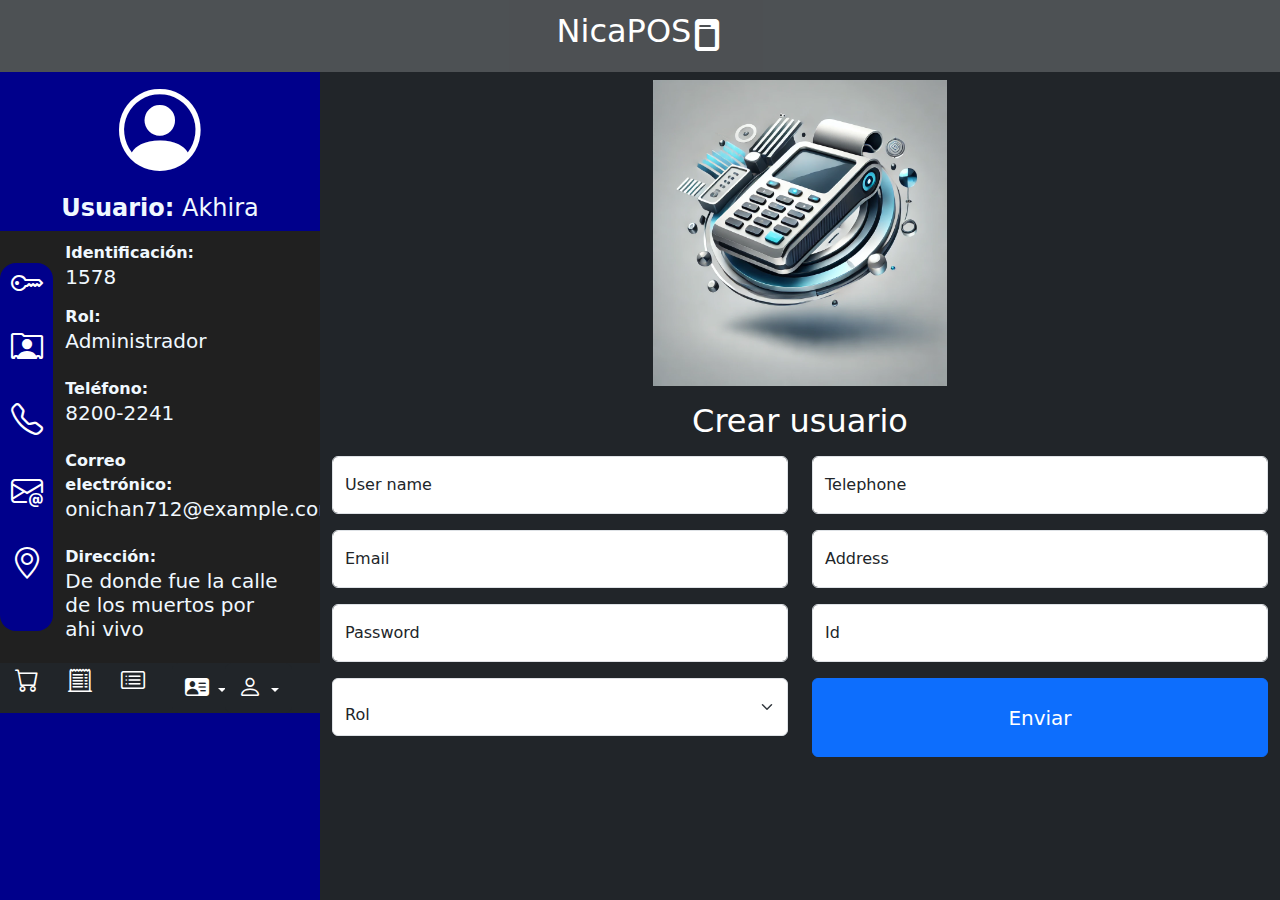
<file: Pages/index.html>
<!DOCTYPE html>
<html lang="en">
<head>
    <meta charset="UTF-8">
    <meta name="viewport" content="width=device-width, initial-scale=1.0">
    <link href="https://cdn.jsdelivr.net/npm/bootstrap@5.3.3/dist/css/bootstrap.min.css" rel="stylesheet" integrity="sha384-QWTKZyjpPEjISv5WaRU9OFeRpok6YctnYmDr5pNlyT2bRjXh0JMhjY6hW+ALEwIH" crossorigin="anonymous">
    <link rel="stylesheet" href="https://cdn.jsdelivr.net/npm/bootstrap-icons@1.11.3/font/bootstrap-icons.min.css">
    <link rel="stylesheet" href="../Style/main.css">
    <link rel="shortcut icon" href="../Images/Icono_del_POS.png" type="image/x-icon">
    <title>Sistema POS</title>
</head>
<body>
    <nav class="bg-dark">
        <a href="../Pages/login.html" class="d-flex flex-row ancla">
            <h3>NicaPOS</h3>
            <i class="bi bi-file-post-fill"></i>
        </a>
    </nav>
    <section class="container-fluid d-flex flex-row">
        <div class="row">
            <div class="col-md-3 col-sm-12 seccionesInfoUser"><!--Primera seccion de informacion de usuario-->
                <div class="row">
                    <div class="col-sm-12"><!--Seccion de info User-->
                        <!--Meter la info segun el JSON que se realizará-->
                        <div class="row">
                            <div class="estiloIcon col-12 d-flex flex-column justify-content-start align-items-center">
                                <i class="bi bi-person-circle" style="font-size: 5.1rem;"></i>
                                <h4><strong>Usuario:</strong> Akhira</h4>
                            </div>
                            <div class="col-12 estiloUser">
                                <div class="row d-flex flex-row justify-content-center align-items-center">
                                    <div class="rounded-4 col-2 estiloIcon d-flex flex-column justify-content-center align-items-center">
                                        <div class="posicionIconos py-3 col-6 d-flex flex-column align-items-center justify-content-center">
                                            <i class="animarIconos fs-2 bi bi-key"></i>
                                        </div>
                                        <div class="posicionIconos pb-4 col-6 d-flex flex-column align-items-center justify-content-center">
                                            <i class="animarIconos fs-2 bi bi-person-rolodex"></i>
                                            <!--Traer el nombre desde el backend (JSON) para que cuando cambie de rol se cambie el usuario que tiene permitido interactuar con el sistema-->
                                        </div>
                                        <div class="posicionIconos pb-4 col-6 d-flex flex-column align-items-center justify-content-center">
                                            <i class="animarIconos fs-2 bi bi-telephone"></i>
                                        </div>
                                        <div class="posicionIconos pb-4 col-6 d-flex flex-column align-items-center justify-content-center">
                                            <i class="animarIconos fs-2 bi bi-envelope-at"></i>
                                        </div>
                                        <div class="posicionIconos pb-4 col-6 d-flex flex-column align-items-center justify-content-center">
                                            <i class="animarIconos fs-2 bi bi-geo-alt"></i>
                                        </div> 
                                    </div>                            
                                    <!------------------------------------------------------------------------------------>
                                    <div class="col-10">
                                        <div class="posicionTexto pt-3 col-8 d-flex flex-column justify-content-between">
                                            <strong>Identificación:</strong><h5> 1578</h5><!--Colocar el id asignado en el documento js-->
                                        </div>
                                        <div class="posicionTexto py-2 col-8 d-flex flex-column justify-content-between">
                                            <strong>Rol:</strong><h5> Administrador</h5>
                                            <!--Traer el nombre desde el backend (JSON) para que cuando cambie de rol se cambie el usuario que tiene permitido interactuar con el sistema-->
                                        </div>
                                        <div class="posicionTexto py-2 col-8 d-flex flex-column justify-content-between">
                                            <strong>Teléfono:</strong><h5> 8200-2241</h5>
                                        </div>
                                        <div class="posicionTexto py-2 col-8 d-flex flex-column justify-content-between">
                                            <strong>Correo electrónico:</strong><h5> onichan712@example.com</h5>
                                        </div>
                                        <div class="posicionTexto py-2 col-md-11 col-12 d-flex flex-column justify-content-between">
                                            <strong>Dirección:</strong><h5> De donde fue la calle de los muertos por ahi vivo</h5>
                                        </div>
                                    </div>                            
                                </div>
                            </div>
                        </div>
                    </div>
                    <div class="col-sm-12 bg-dark"><!--Seccion iconos de lo que puede hacer el usuario-->
                        <div class="row fw-bolder">
                            <div class="col-2 iconosHover text-center rounded">
                                <a href="../Pages/order.html"><abbr title="Realizar venta" class="iconosPointer"><i class="bi bi-cart fs-4"></i></abbr></a>
                            </div>
                            <div class="col-2 iconosHover text-center rounded">
                                <a href="../Pages/Reporte.html"><abbr title="Reporte" class="iconosPointer"><i class="bi bi-receipt-cutoff fs-4"></i></abbr></a>
                            </div>
                            <div class="col-2 iconosHover text-center rounded">
                                <a href="../Pages/Inventario.html"><abbr title="Inventario" class="iconosPointer"><i class="bi bi-card-list fs-4"></i></abbr></a>
                            </div>
                            <div class="col-2 text-center rounded">
                                <div class="dropdown">
                                    <button class="btn btn-dark dropdown-toggle" type="button" data-bs-toggle="dropdown" aria-expanded="false">
                                        <abbr title="Proveedor" class="iconosPointer"><i class="bi bi-person-vcard-fill fs-4"></i></abbr>
                                    </button>
                                    <ul class="dropdown-menu">
                                        <li><a class="dropdown-item" href="#" id="crearP">Crear</a></li>
                                        <li><a class="dropdown-item" href="#" id="editarP">Editar</a></li>
                                        <li><a class="dropdown-item" href="#" id="bajaP">Eliminar</a></li>
                                        <li><a class="dropdown-item" href="#" id="pAI">Todos</a></li><!--Todos: muestra a todos los usuarios que estan activos e inactivos dentro de la BDD-->
                                    </ul>
                                </div>
                            </div>
                            <div class="col-2 text-center rounded">
                                <div class="dropdown">
                                    <button class="btn btn-dark dropdown-toggle" type="button" data-bs-toggle="dropdown" aria-expanded="false">
                                        <abbr title="Usuario" class="iconosPointer"><i class="bi bi-person fs-4"></i></abbr>
                                    </button>
                                    <ul class="dropdown-menu">
                                        <li><a class="dropdown-item" href="#" id="crearU">Crear</a></li>
                                        <li><a class="dropdown-item" href="#" id="editarU">Editar</a></li>
                                        <li><a class="dropdown-item" href="#" id="bajaU">Eliminar</a></li>
                                        <li><a class="dropdown-item" href="#" id="uAI">Todos</a></li>
                                    </ul>
                                </div>
                            </div>
                        </div>
                    </div>
                </div>
            </div>
            <!--Segunda seccion modulos sobre puestos para que ejecuten la tarea que el usuario desea realizar-->
            <div class="col-md-9 col-sm-12 bg-dark seccionesInfoUser">
                <!--Fila para los proveedores (Nota: cambiar todos los identificadores unicos para el proveedor)-->
                <div class="row">
                    <div class="col-12" id="p1"><!--Módulo para crear-->
                        <div class="row mb-2">
                            <div class="col-12 d-flex flex-row justify-content-center align-items-center p-2">
                                <img src="../Images/IconoPOS.webp" alt="Logo del sistema POS" style="height: 31vh; width: 20vw;">
                            </div>
                            <div class="col-12">
                                <h2 class="text-center p-2 textoPrincipalCapas">Nuevo proveedor</h2>
                                <form id="formulario3" method="post" action="#" enctype="multipart/form-data" target="self" class="row">
                                    <div class="col-6">
                                        <div class="form-floating mb-3">
                                            <input maxlength="30" type="text" class="form-control" id="floatingNameCreate" placeholder="Nombre Usuario">
                                            <label for="floatingNameCreate">Name</label>
                                        </div>
                                        <div class="form-floating mt-3">
                                            <input maxlength="70" type="text" class="form-control" id="floatingRucCreate" placeholder="Ruc">
                                            <label for="floatingRucCreate">Ruc</label>
                                        </div>
                                        <div class="form-floating mt-3">
                                            <input min="99999999" max="999999999999999" type="number" class="form-control" id="floatingTelCreate" placeholder="N Tel">
                                            <label for="floatingTelCreate">Telephone</label>
                                        </div>
                                        <div class="form-floating mt-3">
                                            <select class="form-select" id="floatingCategoryCreate" aria-label="Default select example">
                                                <option selected>Productos o servicios ofrecidos</option>
                                                <option value="Venta">Venta</option>
                                                <option value="Administrador">Administrador</option>
                                                <option value="Gerente de tienda">Gerente de tienda</option>
                                            </select>
                                        </div>
                                    </div>
                                    <div class="col-6">
                                        <div class="form-floating">
                                            <input type="text" class="form-control" id="floatingDirCreate" placeholder="Dirección">
                                            <label for="floatingDirCreate">Address</label>
                                        </div>
                                        <div class="form-floating mt-3">
                                            <input min="0" max="9999" type="number" class="form-control" id="floatingIdCreate" placeholder="Identificación">
                                            <label for="floatingIdCreate">Id</label>
                                        </div>
                                        <div class="form-floating mt-3">
                                            <input maxlength="70" type="text" class="form-control" id="floatingEmailCreate" placeholder="Email">
                                            <label for="floatingEmailCreate">Email</label>
                                        </div>
                                        <div class="d-grid gap-2 mt-3" style="height: 7.2vh;">
                                            <button class="btn btn-primary fs-3" type="button" id="createBtn">Crear</button>
                                        </div>
                                    </div>
                                </form>
                            </div>
                        </div>
                    </div>                    
                    <div class="col-12" id="p2"><!--Módulo para editar-->
                        <div class="row mb-2">
                            <div class="col-12 d-flex flex-row justify-content-center align-items-center p-2">
                                <img src="../Images/IconoPOS.webp" alt="Logo del sistema POS" style="height: 30vh; width: 20vw;">
                            </div>
                            <div class="col-12">
                                <h2 class="text-center p-2 textoPrincipalCapas">Editar Proveedor</h2>
                                <form id="formulario2" method="post" action="#" enctype="multipart/form-data" target="self" class="row">
                                    <div class="col-6">
                                        <div class="form-floating mb-3">
                                            <input min="0" max="9999" type="number" class="form-control" id="floatingIdenEdit" placeholder="Identificación">
                                            <label for="floatingIdenEdit">Buscar id proveedor</label>
                                        </div>
                                        <div class="form-floating mt-3">
                                            <input maxlength="30" type="text" class="form-control" id="floatingNameEdit" placeholder="user name" disabled>
                                            <label for="floatingNameEdit">Name</label>
                                        </div>
                                        <div class="form-floating mt-3">
                                            <input maxlength="70" type="text" class="form-control" id="floatingCorreoEdit" placeholder="Email" disabled>
                                            <label for="floatingCorreoEdit">Email</label>
                                        </div>
                                        <div class="form-floating mt-3">
                                            <input maxlength="20" type="text" class="form-control" id="floatingContraEdit" placeholder="Password" disabled>
                                            <label for="floatingContraEdit">Ruc</label>
                                        </div>
                                        <div class="form-floating mt-3">
                                            <select class="form-select" id="floatingCategoryEdit" aria-label="Default select example" disabled>
                                                <option selected>Productos o servicios ofrecidos</option>
                                                <option value="Venta">Venta</option>
                                                <option value="Administrador">Administrador</option>
                                                <option value="Gerente de tienda">Gerente de tienda</option>
                                            </select>
                                        </div>
                                    </div>
                                    <div class="col-6">
                                        <div class="d-grid gap-2 mb-3" style="height: 8.5vh;">
                                            <button class="btn btn-outline-success btn-lg" type="button" id="searchBtn">Buscar</button>
                                        </div>
                                        <div class="form-floating mt-3">
                                            <input min="99999999" max="999999999999999" type="number" class="form-control" id="floatingCeluEdit" placeholder="N Tel" disabled>
                                            <label for="floatingCeluEdit">Telephone</label>
                                        </div>
                                        <div class="form-floating mt-3">
                                            <input type="text" class="form-control" id="floatingDirEdit" placeholder="Dirección" disabled>
                                            <label for="floatingDirEdit">Address</label>
                                        </div>
                                        <div class="form-floating mt-3">
                                            <input min="0" max="1" type="number" class="form-control" id="floatingEstEdit" placeholder="Identificación" disabled>
                                            <label for="floatingEstEdit">State</label>
                                        </div>
                                        <div class="d-grid gap-2 mt-3" style="height: 8.5vh;">
                                            <button class="btn btn-primary btn-lg" type="button" id="editBtn">Editar</button>
                                        </div>
                                    </div>
                                </form>
                            </div>
                        </div>
                    </div>
                    <div class="col-12" id="p3"><!--Módulo para eliminar-->
                        <div class="row mb-2">
                            <div class="col-12 d-flex flex-row justify-content-center align-items-center p-2">
                                <img src="../Images/IconoPOS.webp" alt="Logo del sistema POS" style="height: 36vh; width: 25vw;">
                            </div>
                            <div class="col-12">
                                <h2 class="text-center p-2 textoPrincipalCapas">Dar de baja a un proveedor</h2>
                                <form method="post" action="#" enctype="multipart/form-data" target="self" class="row"><!--Este formulario es la fila que contiene a los elementos inputs en donde se recibe la informacion por parte del usuario-->
                                    <div class="col-10">
                                        <table class="table table-dark">
                                            <thead>
                                              <tr><!--Cambiar esta informacion según los datos que se traerán desde la BDD-->
                                                <th>Id</th>
                                                <th>Nombre</th>
                                                <th>Contraseña</th>
                                                <th>Rol</th>
                                                <th>Telefono</th>
                                                <th>Email</th>
                                                <th>Dirección</th>
                                                <th>Estado</th>
                                              </tr>
                                            </thead>
                                            <tbody id="cuerpoTabla">
                                              
                                            </tbody>
                                          </table>
                                    </div>
                                    <div class="col-2">
                                        <div class="form-floating mb-3">
                                            <input min="0" max="9999" type="number" class="form-control" id="floatingIdentificacion" placeholder="Identificación">
                                            <label for="floatingIdentificacion">Id proveedor</label>
                                        </div>
                                        <div class="d-grid gap-3 mt-3" style="height: 15vh;">
                                            <button class="btn btn-primary" type="button" id="buscarProveedor">Buscar proveedor</button>
                                            <button class="btn btn-danger" type="button" id="bajaProveedor">Dar de baja</button>
                                        </div>
                                    </div>
                                </form>
                            </div>
                        </div>
                        <!--
                        Lógica en este módulo:
                            Cada uno de los módulos están siendo creados según la BDD,
                            en este caso para eliminar un usuario que no es mas que darlo
                            de baja, se tendra que hacer uso de dos sp, uno que busque al 
                            usuario para confirmar si es ese y otro que lo de debaja
                            si el usuario confirma que ese es el usuario al cual quiere 
                            dar de baja, entonces se dará de baja al usuario.
                        -->
                    </div>
                    <div class="col-12" id="p4"><!--Módulo para visualizar todos los proveedores existentes en el sistema-->
                        <div class="row mb-2">
                            <div class="col-12 d-flex flex-row justify-content-center align-items-center p-2">
                                <img src="../Images/IconoPOS.webp" alt="Logo del sistema POS" style="height: 36vh; width: 25vw;">
                            </div>
                            <div class="col-12">
                                <h2 class="text-center p-2 textoPrincipalCapas">Proveedores: Activos/Inactivos</h2>
                                <form method="post" action="#" enctype="multipart/form-data" target="self" class="row"><!--Este formulario es la fila que contiene a los elementos inputs en donde se recibe la informacion por parte del usuario-->
                                    <div class="col-10">
                                        <table class="table table-dark">
                                            <thead>
                                              <tr><!--Cambiar esta informacion según los datos que se traerán desde la BDD-->
                                                <th>Id</th>
                                                <th>Nombre</th>
                                                <th>Contraseña</th>
                                                <th>Rol</th>
                                                <th>Telefono</th>
                                                <th>Email</th>
                                                <th>Dirección</th>
                                                <th>Estado</th>
                                              </tr>
                                            </thead>
                                            <tbody id="structHTML">
                                              
                                            </tbody>
                                          </table>
                                    </div>
                                    <div class="col-2">
                                        <div class="d-grid gap-3 mt-3" style="height: 15vh;">
                                            <button class="btn btn-outline-primary" type="button" id="listActivos">Buscar Activos</button>
                                            <button class="btn btn-outline-danger" type="button" id="listInactivos">Buscar Inactivos</button>
                                        </div>
                                    </div>
                                </form>
                            </div>
                        </div>
                    </div><!--Fin de los módulos sobre puestos-->
                </div>
<!--------------------------------------------------------------------------------------------------------------------------------------->
                <!--Fila para los usuarios-->
                <div class="row">
                    <div class="col-12 ui" id="ui1"><!--Módulo para crear-->
                        <div class="row mb-2">
                            <div class="col-12 d-flex flex-row justify-content-center align-items-center p-2">
                                <img src="../Images/IconoPOS.webp" alt="Logo del sistema POS" style="height: 34vh; width: 23vw;">
                            </div>
                            <div class="col-12">
                                <h2 class="text-center p-2 textoPrincipalCapas">Crear usuario</h2>
                                <form id="formulario1" method="post" action="#" enctype="multipart/form-data" target="self" class="row"><!--Este formulario es la fila que contiene a los elementos inputs en donde se recibe la informacion por parte del usuario-->
                                    <div class="col-6">
                                        <div class="form-floating mb-3">
                                            <input maxlength="30" type="text" class="form-control" id="floatingInput" placeholder="Nombre Usuario">
                                            <label for="floatingInput">User name</label>
                                        </div>
                                        <div class="form-floating">
                                            <input maxlength="70" type="text" class="form-control" id="floatingEmail" placeholder="Email">
                                            <label for="floatingEmail">Email</label>
                                        </div>
                                        <div class="form-floating mt-3">
                                            <input maxlength="20" type="password" class="form-control" id="floatingPassword" placeholder="Password">
                                            <label for="floatingPassword">Password</label>
                                        </div>
                                        <div class="form-floating mt-3">
                                            <select class="form-select" aria-label="Default select example">
                                                <option selected>Rol</option>
                                                <option value="Venta">Venta</option>
                                                <option value="Administrador">Administrador</option>
                                                <option value="Gerente de tienda">Gerente de tienda</option>
                                            </select>
                                        </div>
                                    </div>
                                    <div class="col-6">
                                        <div class="form-floating mb-3">
                                            <input min="99999999" max="999999999999999" type="number" class="form-control" id="floatingTel" placeholder="N Tel">
                                            <label for="floatingTel">Telephone</label>
                                        </div>
                                        <div class="form-floating">
                                            <input type="text" class="form-control" id="floatingDireccion" placeholder="Dirección">
                                            <label for="floatingDireccion">Address</label>
                                        </div>
                                        <div class="form-floating mt-3">
                                            <input min="0" max="9999" type="number" class="form-control" id="floatingId" placeholder="Identificación">
                                            <label for="floatingId">Id</label>
                                        </div>
                                        <div class="d-grid gap-2 mt-3" style="height: 8.7vh;">
                                            <button class="btn btn-primary fs-5" type="submit">Enviar</button>
                                        </div>
                                    </div>
                                </form>
                            </div>
                        </div>
                    </div>
                    <div class="col-12 ui" id="ui2" id="estrucHTML"><!--Módulo para editar-->
                        <div class="row mb-2">
                            <div class="col-12 d-flex flex-row justify-content-center align-items-center p-2">
                                <img src="../Images/IconoPOS.webp" alt="Logo del sistema POS" style="height: 30vh; width: 20vw;">
                            </div>
                            <div class="col-12">
                                <h2 class="text-center p-2 textoPrincipalCapas">Editar usuario</h2>
                                <form id="formulario2" method="post" action="#" enctype="multipart/form-data" target="self" class="row"><!--Este formulario es la fila que contiene a los elementos inputs en donde se recibe la informacion por parte del usuario-->
                                    <div class="col-6">
                                        <div class="form-floating mb-3">
                                            <input min="0" max="9999" type="number" class="form-control" id="floatingIden" placeholder="Identificación">
                                            <label for="floatingIden">Buscar usuario</label>
                                        </div>
                                        <div class="form-floating mt-3">
                                            <input maxlength="30" type="text" class="form-control" id="floatingName" placeholder="user name">
                                            <label for="floatingName">User name</label>
                                        </div>
                                        <div class="form-floating mt-3">
                                            <input maxlength="70" type="text" class="form-control" id="floatingCorreo" placeholder="Email">
                                            <label for="floatingCorreo">Email</label>
                                        </div>
                                        <div class="form-floating mt-3">
                                            <input maxlength="20" type="password" class="form-control" id="floatingContra" placeholder="Password">
                                            <label for="floatingContra">Password</label>
                                        </div>
                                        <div class="form-floating mt-3">
                                            <select class="form-select" aria-label="Default select example">
                                                <option selected>Rol</option>
                                                <option value="Venta">Venta</option>
                                                <option value="Administrador">Administrador</option>
                                                <option value="Gerente de tienda">Gerente de tienda</option>
                                            </select>
                                        </div>
                                    </div>
                                    <div class="col-6">
                                        <div class="d-grid gap-2 mb-3" style="height: 7.3vh;">
                                            <button class="btn btn-secondary btn-lg" type="button">Buscar</button>
                                        </div>
                                        <div class="form-floating mt-3">
                                            <input min="99999999" max="999999999999999" type="number" class="form-control" id="floatingCelu" placeholder="N Tel">
                                            <label for="floatingCelu">Telephone</label>
                                        </div>
                                        <div class="form-floating mt-3">
                                            <input type="text" class="form-control" id="floatingDir" placeholder="Dirección">
                                            <label for="floatingDir">Address</label>
                                        </div>
                                        <div class="form-floating mt-3">
                                            <input min="0" max="1" type="number" class="form-control" id="floatingEst" placeholder="Identificación">
                                            <label for="floatingEst">State</label>
                                        </div>
                                        <div class="d-grid gap-2 mt-3" style="height: 7.3vh;">
                                            <button class="btn btn-primary btn-lg" type="button">Enviar</button>
                                        </div>
                                    </div>
                                </form>
                            </div>
                        </div>
                    </div>
                    <div class="col-12 ui" id="ui3"><!--Módulo para eliminar-->
                        <div class="row mb-2">
                            <div class="col-12 d-flex flex-row justify-content-center align-items-center p-2">
                                <img src="../Images/IconoPOS.webp" alt="Logo del sistema POS" style="height: 36vh; width: 25vw;">
                            </div>
                            <div class="col-12">
                                <h2 class="text-center p-2 textoPrincipalCapas">Dar de baja a un usuario</h2>
                                <form method="post" action="#" enctype="multipart/form-data" target="self" class="row"><!--Este formulario es la fila que contiene a los elementos inputs en donde se recibe la informacion por parte del usuario-->
                                    <div class="col-10">
                                        <table class="table table-dark">
                                            <thead>
                                              <tr>
                                                <th>Id</th>
                                                <th>Nombre</th>
                                                <th>Contraseña</th>
                                                <th>Rol</th>
                                                <th>Telefono</th>
                                                <th>Email</th>
                                                <th>Dirección</th>
                                                <th>Estado</th>
                                              </tr>
                                            </thead>
                                            <tbody id="cuerpoTabla">
                                              
                                            </tbody>
                                          </table>
                                    </div>
                                    <div class="col-2">
                                        <div class="form-floating mb-3">
                                            <input min="0" max="9999" type="number" class="form-control" id="floatingIdentificacion" placeholder="Identificación">
                                            <label for="floatingIdentificacion">Id usuario</label>
                                        </div>
                                        <div class="d-grid gap-3 mt-3" style="height: 15vh;">
                                            <button class="btn btn-primary" type="button" id="buscarUsuario">Buscar usuario</button>
                                            <button class="btn btn-danger" type="button" id="bajaUsuario">Dar de baja</button>
                                        </div>
                                    </div>
                                </form>
                            </div>
                        </div>
                        <!--
                        Lógica en este módulo:
                            Cada uno de los módulos están siendo creados según la BDD,
                            en este caso para eliminar un usuario que no es mas que darlo
                            de baja, se tendra que hacer uso de dos sp, uno que busque al 
                            usuario para confirmar si es ese y otro que lo de debaja
                            si el usuario confirma que ese es el usuario al cual quiere 
                            dar de baja, entonces se dará de baja al usuario.
                        -->
                    </div>
                    <div class="col-12 ui" id="ui4"><!--Módulo para visualizar todos los usuarios existentes en el sistema-->
                        <div class="row mb-2">
                            <div class="col-12 d-flex flex-row justify-content-center align-items-center p-2">
                                <img src="../Images/IconoPOS.webp" alt="Logo del sistema POS" style="height: 36vh; width: 25vw;">
                            </div>
                            <div class="col-12">
                                <h2 class="text-center p-2 textoPrincipalCapas">Usuarios: Activos/Inactivos</h2>
                                <form method="post" action="#" enctype="multipart/form-data" target="self" class="row"><!--Este formulario es la fila que contiene a los elementos inputs en donde se recibe la informacion por parte del usuario-->
                                    <div class="col-10">
                                        <table class="table table-dark">
                                            <thead>
                                              <tr>
                                                <th>Id</th>
                                                <th>Nombre</th>
                                                <th>Contraseña</th>
                                                <th>Rol</th>
                                                <th>Telefono</th>
                                                <th>Email</th>
                                                <th>Dirección</th>
                                                <th>Estado</th>
                                              </tr>
                                            </thead>
                                            <tbody id="Tbody">
                                              
                                            </tbody>
                                          </table>
                                    </div>
                                    <div class="col-2">
                                        <div class="d-grid gap-3 mt-3" style="height: 15vh;">
                                            <button class="btn btn-outline-primary" type="button" id="listA">Buscar Activos</button>
                                            <button class="btn btn-outline-danger" type="button" id="listI">Buscar Inactivos</button>
                                        </div>
                                    </div>
                                </form>
                            </div>
                        </div>
                    </div><!--Fin de los módulos sobre puestos-->
                </div>
            </div>
        </div>
    </section><!--Fin del módulo de presentacion de la pagina de inicio de sesion-->
    <script src="../Programming/Proveedores.js"></script>
    <script src="../Programming/UIAdmin.js"></script>
    <script src="https://cdn.jsdelivr.net/npm/bootstrap@5.3.3/dist/js/bootstrap.bundle.min.js" integrity="sha384-YvpcrYf0tY3lHB60NNkmXc5s9fDVZLESaAA55NDzOxhy9GkcIdslK1eN7N6jIeHz" crossorigin="anonymous"></script>
</body>
</html>
</file>
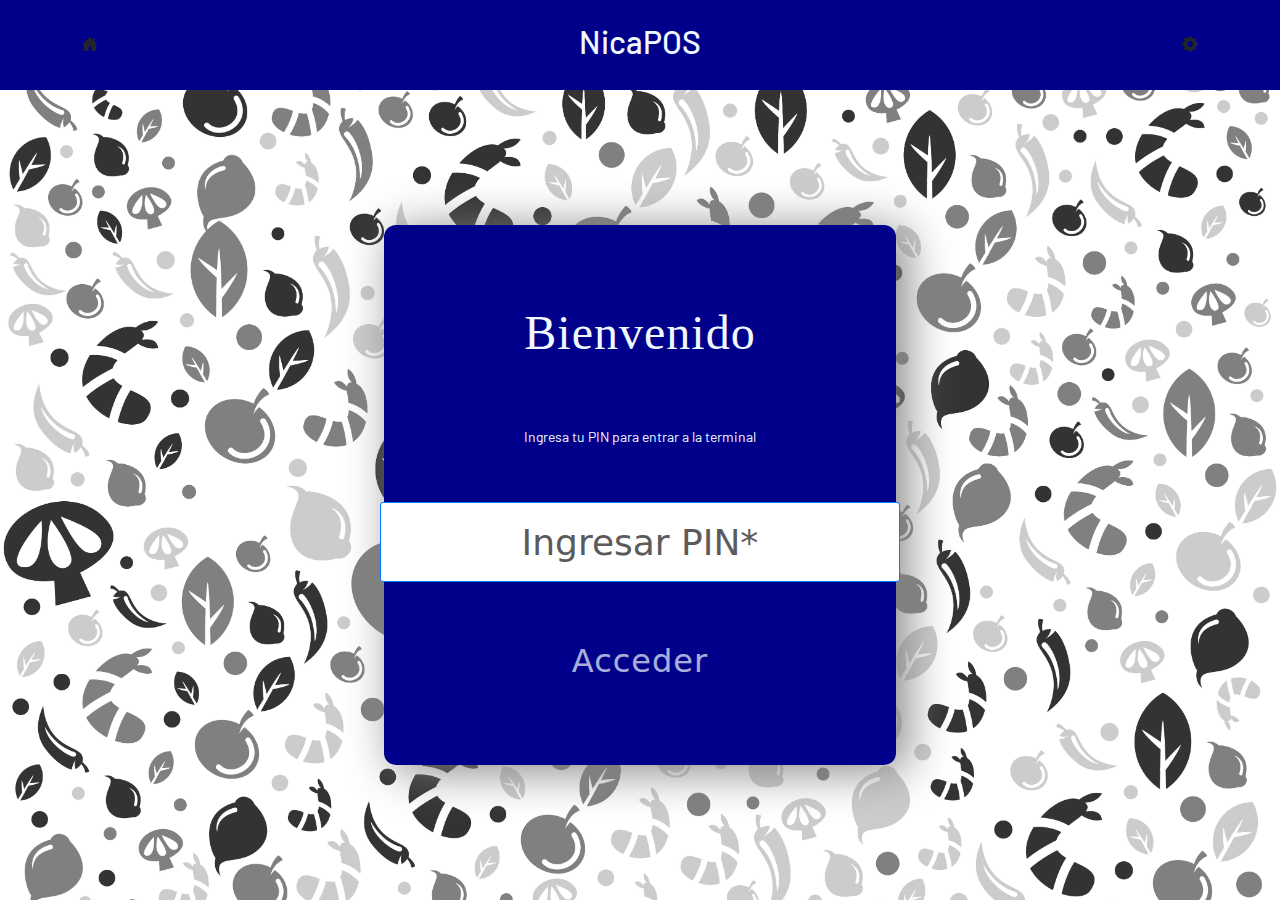
<file: Pages/login.html>
<!DOCTYPE html>
<html lang="en">
<head>
    <meta charset="UTF-8">
    <meta name="viewport" content="width=device-width, initial-scale=1.0">
    <link rel="shortcut icon" href="../Images/Icono_del_POS.png" type="image/x-icon">
    <link href="https://cdn.jsdelivr.net/npm/bootstrap@5.3.3/dist/css/bootstrap.min.css" rel="stylesheet" integrity="sha384-QWTKZyjpPEjISv5WaRU9OFeRpok6YctnYmDr5pNlyT2bRjXh0JMhjY6hW+ALEwIH" crossorigin="anonymous">
    <script src="https://cdn.jsdelivr.net/npm/bootstrap@5.3.3/dist/js/bootstrap.bundle.min.js" integrity="sha384-YvpcrYf0tY3lHB60NNkmXc5s9fDVZLESaAA55NDzOxhy9GkcIdslK1eN7N6jIeHz" crossorigin="anonymous"></script>
    <link rel="stylesheet" href="https://cdn.jsdelivr.net/npm/bootstrap-icons@1.11.3/font/bootstrap-icons.min.css">
    <link rel="stylesheet" href="../Style/mainLogin.css">
    <link rel="stylesheet" href="../Style/login.css">
    <title>Login</title>
</head>
<!--
Eliminar esta interfaz y volver a restructurarla (Hacerla responsive)
Buscar un logo para el sistema POS
-->
<body>
    <header class="navy-header">
        <nav class="navy container">
            <a class="nav-link active" aria-current="page" href="/index.html"><i class="bi bi-house-door-fill"></i></a>
            <h3 class="navy-icons">NicaPOS</h3>
            <a class="nav-link" href="#"><i class="bi bi-gear-fill"></i></a>
        </nav>
    </header>

    <main class="main-panel">
        <section class="container">
            <form action="#" class="loginForm" id="loginForm">
                    <h2 class="tittle">Bienvenido</h2>
                    <small id="mensaje">Ingresa tu PIN para entrar a la terminal</small>
                    <input type="password" id="pin" placeholder="Ingresar PIN*" required maxlength="6">
                    <!--<i class="bi bi-eye toggle-pw text-dark ojo fs-1" color="black"></i>-->
                <button type="submit" id="submit-btn" >Acceder</button>
            </form>
        </section>
   
    </main>
<script src="../Programming/login.js"></script>
</body>
</html>
</file>
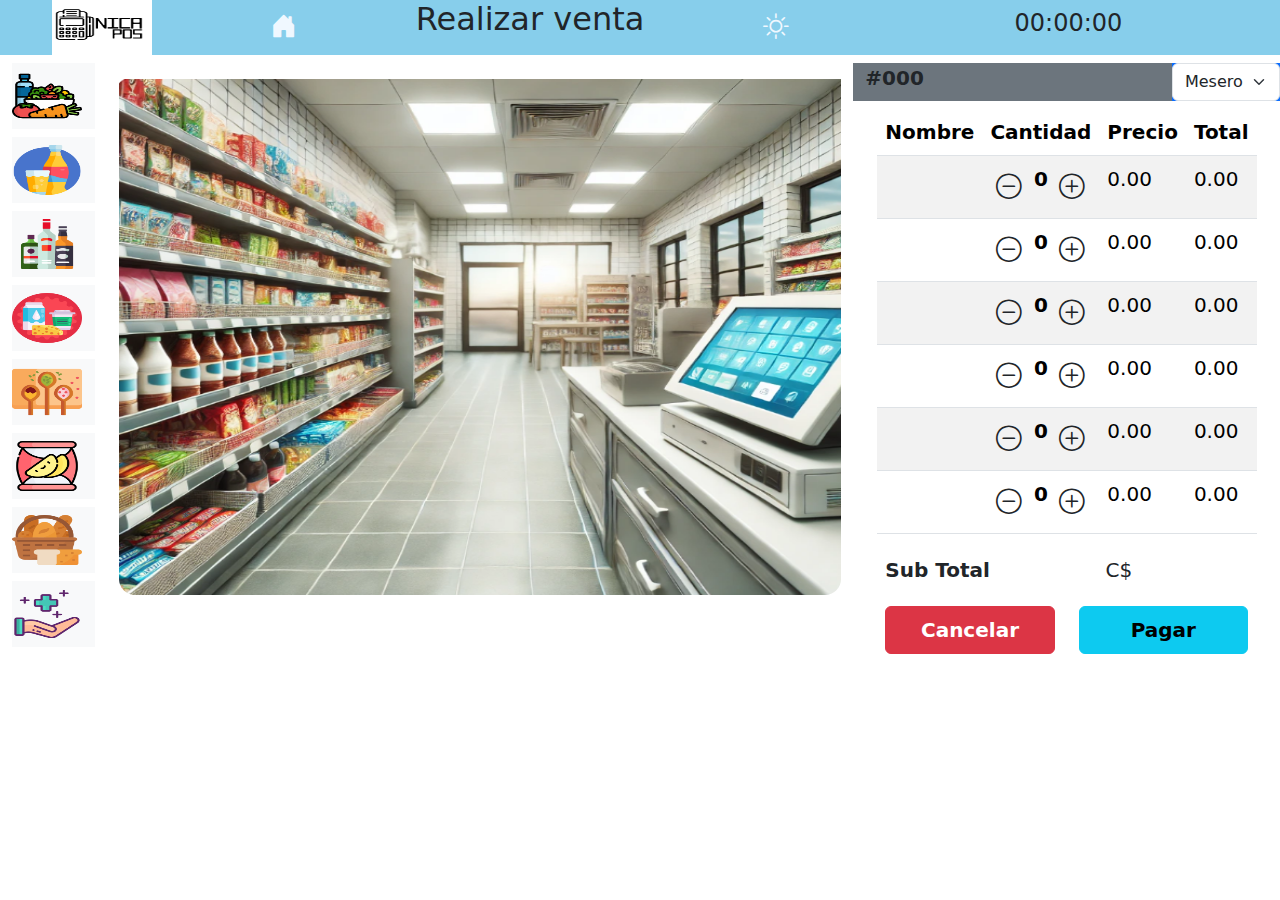
<file: Pages/order.html>
<!DOCTYPE html>
<html lang="en">
<head>
    <meta charset="UTF-8">
    <meta name="viewport" content="width=device-width, initial-scale=1.0">
    <link href="https://cdn.jsdelivr.net/npm/bootstrap@5.3.3/dist/css/bootstrap.min.css" rel="stylesheet" integrity="sha384-QWTKZyjpPEjISv5WaRU9OFeRpok6YctnYmDr5pNlyT2bRjXh0JMhjY6hW+ALEwIH" crossorigin="anonymous">
    <link rel="stylesheet" href="https://cdn.jsdelivr.net/npm/bootstrap-icons@1.11.3/font/bootstrap-icons.min.css">
    <link rel="stylesheet" href="../Style/estInven.css">
    <link rel="shortcut icon" href="../Images/Icono_del_POS.png" type="image/x-icon">
    <title>Venta</title>
</head>
<body>
    <nav class="nav justify-content-around" id="barra">
        <img src="../Images/LogoPOS.jpg" alt="LogoPOS" width="100vw" height="55vh">
        <a class="nav-link active" aria-current="page" href="../Pages/login.html"><i class="bi bi-house-door-fill"></i></a>
        <h2>Realizar venta</h2>
        <a class="nav-link" href="#"><i class="bi bi-brightness-high" id="fondo"></i></a><!--Esta es la clase para colocar en el js modo dark= bi-moon-stars-fill-->
        <div class="d-flex flex-row justify-content-center align-items-center w-25">
            <h4 id="hora">00</h4><!--10:50:00-->
            <h4>:</h4>
            <h4 id="minutos">00</h4>
            <h4>:</h4>
            <h4 id="segundos">00</h4>
        </div>
    </nav>

      <!--Menú principal-->
    <div class="container-fluid">
        <div class="row flex" id="princicol">
            <!--Inicio de la primera columna-->
            <div class="querydiv mt-2 col-12 col-sm-1 bg-transparent d-flex gap-2 flex-column">
                <abbr title="Alimentos"><nav class="navbar bg-body-tertiary">
                    <img id="comida" src="../Images/IconosPOS/iconoAlimentos.png" alt="Img Comida" width="70" height="50" class="imgColor">
                </nav></abbr>
                <abbr title="Bebidas Refrescantes"><nav class="navbar bg-body-tertiary">
                    <img id="bebidaR" src="../Images/IconosPOS/iconoBebidasRefrescantes.png" alt="Img Bebidas" width="70" height="50" class="imgColor">
                </nav></abbr>
                <abbr title="Bebidas Alcoholicas"><nav class="navbar bg-body-tertiary">
                    <img id="bebidaA" src="../Images/IconosPOS/iconoBebidasAlcolicas.png" alt="Img Bebidas" width="70" height="50" class="imgColor">
                </nav></abbr>
                <abbr title="Lacteos"><nav class="navbar bg-body-tertiary">
                    <img id="lacteos" src="../Images/IconosPOS/iconoLacteos.png" alt="Img Promociones de comida" width="70" height="50" class="imgColor">
                </nav></abbr>
                <abbr title="Condimentos"><nav class="navbar bg-body-tertiary">
                    <img id="condi" src="../Images/IconosPOS/iconoCondimentos.png" alt="Img Postres" width="70" height="50" class="imgColor">
                </nav></abbr>
                <abbr title="Snacks"><nav class="navbar bg-body-tertiary">
                    <img id="sK" src="../Images/IconosPOS/iconoSnack.png" alt="Img Extra comida" width="70" height="50" class="imgColor">
                </nav></abbr>
                <abbr title="Panaderia"><nav class="navbar bg-body-tertiary">
                    <img id="panaderia" src="../Images/IconosPOS/iconoPanaderia.png" alt="Img Extra comida" width="70" height="50" class="imgColor">
                </nav></abbr>
                <abbr title="Higiene Personal"><nav class="navbar bg-body-tertiary">
                    <img id="hP" src="../Images/IconosPOS/iconoHigienePersonal.png" alt="Img Extra comida" width="70" height="50" class="imgColor">
                </nav></abbr>
            </div>
            <!--Inicio de la segunda columna-->
            <div class="col-12 col-sm-11 col-lg-7">
                <img src="../Images/FondoPrincipalPOS.png" alt="Fondo Pos" class="col-12 rounded-4 pt-4" id="imgPOS" height="540px">
                <div class="row" id="seccionAlimentos"><!--Sección de Alimentos-->
                </div>
                <div class="row" id="seccionBebidasR"><!--Sección de Bebidas Refrescantes-->
                </div>    
                <div class="row" id="seccionBebidasA"><!--Sección de Bebidas Alcoholicas-->
                </div>  
                <div class="row" id="seccionLacteos"><!--Sección de Lacteos-->
                </div>  
                <div class="row" id="seccionCondimentos"><!--Sección de Condimentos-->
                </div>  
                <div class="row" id="seccionSnacks"><!--Sección de Snacks-->
                </div>  
                <div class="row" id="seccionPanaderia"><!--Sección de Panaderia-->
                </div>  
                <div class="row" id="seccionHP"><!--Sección de Higiene Personal-->
                </div><!--Aca finaliza la fila-->
            </div>
        <!--Aca empieza la otra columna-->
            <div class="col-sm-12 col-lg-4">
                <div class="row mt-2">
                    <div class="col-12 fs-5 d-flex flex-row justify-content-between align-items-center bg-secondary">
                        <h5 class="text-dark fw-bold" id="id">#000</h5>
                        <div class="row bg-primary">
                            <select id="valorSelect" class="form-select" aria-label="Default select example">
                                <option selected>Mesero</option>
                                <option value="Jorge">Jorge</option>
                                <option value="Akhira">Akhira</option>
                                <option value="Jurgen">Jurgen</option>
                              </select>
                        </div>
                    </div>
                </div>
                <div class="container-fluid mt-2">
                    <table class="table table-striped fs-5">
                        <thead>
                            <tr>
                            <th scope="col">Nombre</th>
                            <th scope="col">Cantidad</th>
                            <th scope="col">Precio</th>
                            <th scope="col">Total</th>
                          </tr>
                        </thead>
                        <tbody>
                            <tr>
                                <td id="nombre1" scope="row"></td>
                                <td>
                                    <div class="col-12 d-flex flex-row justify-content-around align-items-center">
                                        <i id="decrementar1" class="bi bi-dash-circle contadores text-dark restar"></i>
                                        <p><strong id="num1" class="count" class="fs-6 contador">0</strong></p>
                                        <i id="incrementar1" class="bi bi-plus-circle contadores text-dark sumar"></i>
                                    </div>
                                </td>
                                <td id="precio1">0.00</td>
                                <td id="total1">0.00</td>
                            </tr>
                            <tr>
                                <td id="nombre2" scope="row"></td>
                                <td>
                                    <div class="col-12 d-flex flex-row justify-content-around align-items-center">
                                        <i id="decrementar2" class="bi bi-dash-circle contadores text-dark restar"></i>
                                        <p><strong id="num2" class="count" class="fs-6 contador">0</strong></p>
                                        <i id="incrementar2" class="bi bi-plus-circle contadores text-dark sumar"></i>
                                    </div>
                                </td>
                                <td id="precio2">0.00</td>
                                <td id="total2">0.00</td>
                            </tr>
                            <tr>
                                <td id="nombre3"></td>
                                <td>
                                    <div class="col-12 d-flex flex-row justify-content-around align-items-center">
                                        <i id="decrementar3" class="bi bi-dash-circle contadores text-dark restar"></i>
                                        <p><strong id="num3" class="count" class="fs-6 contador">0</strong></p>
                                        <i id="incrementar3" class="bi bi-plus-circle contadores text-dark sumar"></i>
                                    </div>
                                </td>
                                <td id="precio3">0.00</td>
                                <td id="total3">0.00</td>
                            </tr>
                            <tr>
                                <td id="nombre4"></td>
                                <td>
                                    <div class="col-12 d-flex flex-row justify-content-around align-items-center">
                                        <i id="decrementar4" class="bi bi-dash-circle contadores text-dark restar"></i>
                                        <p><strong id="num4" class="count" class="fs-6 contador">0</strong></p>
                                        <i id="incrementar4" class="bi bi-plus-circle contadores text-dark sumar"></i>
                                    </div>
                                </td>
                                <td id="precio4">0.00</td>
                                <td id="total4">0.00</td>
                            </tr>
                            <tr>
                                <td id="nombre5"></td>
                                <td>
                                    <div class="col-12 d-flex flex-row justify-content-around align-items-center">
                                        <i id="decrementar5" class="bi bi-dash-circle contadores text-dark restar"></i>
                                        <p><strong id="num5" class="count" class="fs-6 contador">0</strong></p>
                                        <i id="incrementar5" class="bi bi-plus-circle contadores text-dark sumar"></i>
                                    </div>
                                </td>
                                <td id="precio5">0.00</td>
                                <td id="total5">0.00</td>
                            </tr>
                            <tr>
                                <td id="nombre6"></td>
                                <td>
                                    <div class="col-12 d-flex flex-row justify-content-around align-items-center">
                                        <i id="decrementar6" class="bi bi-dash-circle contadores text-dark restar"></i>
                                        <p><strong id="num6" class="count" class="fs-6 contador">0</strong></p>
                                        <i id="incrementar6" class="bi bi-plus-circle contadores text-dark sumar"></i>
                                    </div>
                                </td>
                                <td id="precio6">0.00</td>
                                <td id="total6">0.00</td>
                            </tr>
                            <!--
                                Si el usuario quiere comprar mas de 6 productos que la intefaz no se friegue 
                                sino que haya un z-index el cual ayudará a que la interfaz se mantenga linda y en su 
                                tamaño ideal. 
                            -->
                        </tbody>
                      </table>
                      <div class="row mt-2 p-2">
                        <div class="col-12 fs-4 d-flex flex-row justify-content-between align-items-center">
                            <h5 class="fw-bold">Sub Total</h5>
                            <h5>C$<h5 id="subtotal" class="fw-bold"></h5></h5>
                        </div>
                        <div class="col-6 mt-3">
                            <button class="btn btn-danger fw-bold p-2 fs-5" id="cancel">Cancelar</button>
                        </div>
                        <div class="col-6 mt-3">
                            <button class="btn btn-info fw-bold p-2 fs-5">Pagar</button>
                        </div>
                    </div>
                </div>
            </div>
        </div>
    </div>
    <script src="../Programming/App.js"></script>
    <script src="../Programming/Agregar.js"></script>
    <script src="https://cdn.jsdelivr.net/npm/bootstrap@5.3.3/dist/js/bootstrap.bundle.min.js" integrity="sha384-YvpcrYf0tY3lHB60NNkmXc5s9fDVZLESaAA55NDzOxhy9GkcIdslK1eN7N6jIeHz" crossorigin="anonymous"></script>
</body>
</html>
</file>
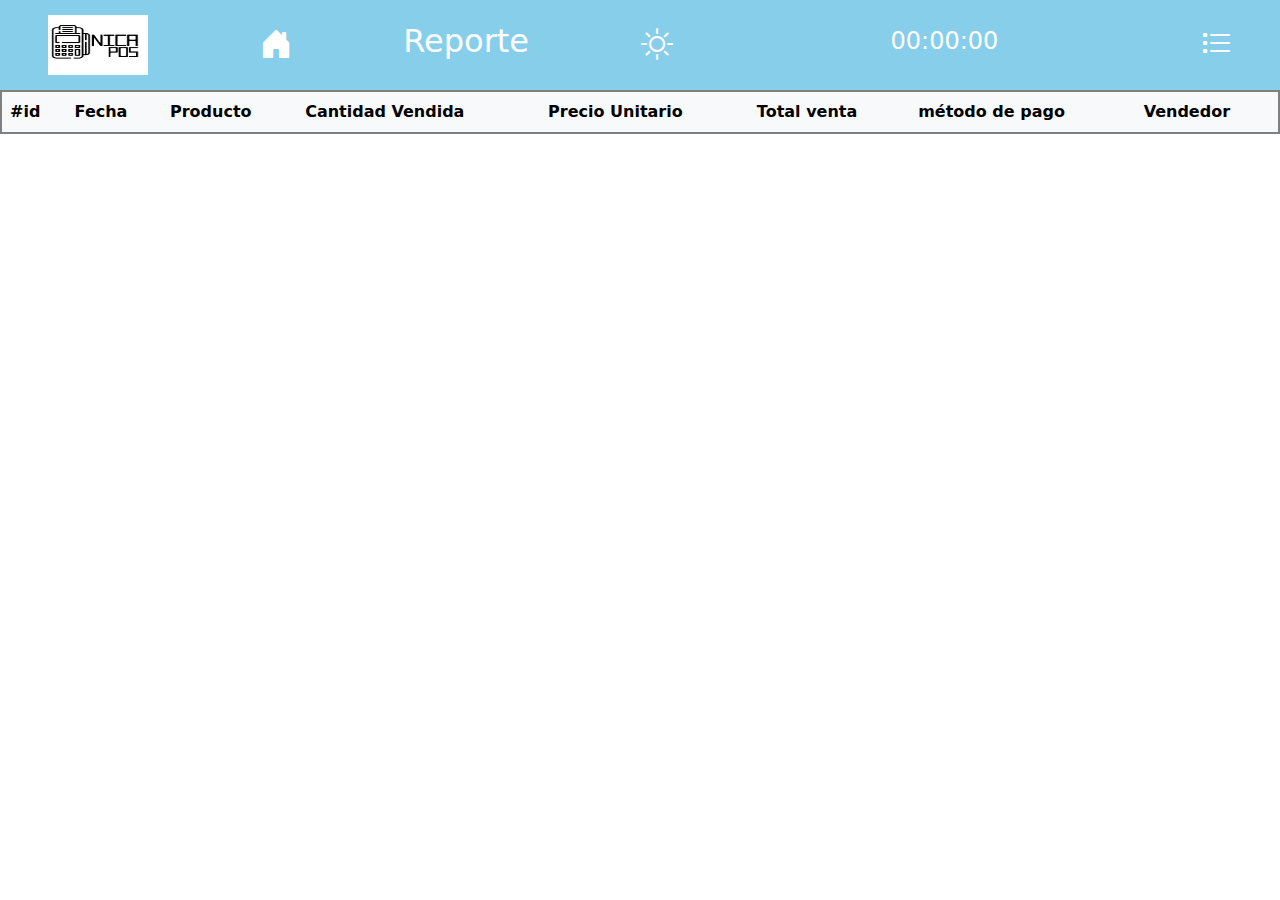
<file: Pages/Reporte.html>
<!DOCTYPE html>
<html lang="en">
<head>
    <meta charset="UTF-8">
    <meta name="viewport" content="width=device-width, initial-scale=1.0">
    <link href="https://cdn.jsdelivr.net/npm/bootstrap@5.3.3/dist/css/bootstrap.min.css" rel="stylesheet" integrity="sha384-QWTKZyjpPEjISv5WaRU9OFeRpok6YctnYmDr5pNlyT2bRjXh0JMhjY6hW+ALEwIH" crossorigin="anonymous">
    <link rel="stylesheet" href="https://cdn.jsdelivr.net/npm/bootstrap-icons@1.11.3/font/bootstrap-icons.min.css">
    <link rel="stylesheet" href="../Style/reporte.css">
    <link rel="shortcut icon" href="../Images/Icono_del_POS.png" type="image/x-icon">
    <title>Reporte</title>
</head>
<body>
    <nav class="nav justify-content-around" id="barra">
        <img src="../Images/LogoPOS.jpg" alt="LogoPOS" width="100vw" height="60vh">
        <a class="nav-link active" aria-current="page" href="../Pages/login.html"><i class="bi bi-house-door-fill"></i></a>
        <h2>Reporte</h2>
        <a class="nav-link" href="#"><i class="bi bi-brightness-high" id="fondo"></i></a>
        <div class="d-flex flex-row justify-content-center align-items-center w-25">
            <h4 id="hora">00</h4><!--10:50:00-->
            <h4>:</h4>
            <h4 id="minutos">00</h4>
            <h4>:</h4>
            <h4 id="segundos">00</h4>
        </div>
        <abbr title="Generar reporte"><i class="bi bi-list-task" style="cursor: pointer;" id="showReport"></i></abbr>
    </nav>
    <section class="reporte">
        <table  id="tableprin" border="" style="border: 2px solid grey;" class="table table-light table-hover">
                <thead>
                  <tr>
                    <th scope="col">#id</th>
                    <th scope="col">Fecha</th>
                    <th scope="col">Producto</th>
                    <th scope="col">Cantidad Vendida</th>
                    <th scope="col">Precio Unitario</th>
                    <th scope="col">Total venta</th>
                    <th scope="col">método de pago</th>
                    <th scope="col">Vendedor</th>
                  </tr>
                </thead>
                <tbody id="HTMLStruct">
                </tbody>
          </table>
    </section>
    <script src="https://cdn.jsdelivr.net/npm/bootstrap@5.3.3/dist/js/bootstrap.bundle.min.js" integrity="sha384-YvpcrYf0tY3lHB60NNkmXc5s9fDVZLESaAA55NDzOxhy9GkcIdslK1eN7N6jIeHz" crossorigin="anonymous"></script>
    <script src="../Programming/Reporte.js"></script>
</body>
</html>
</file>
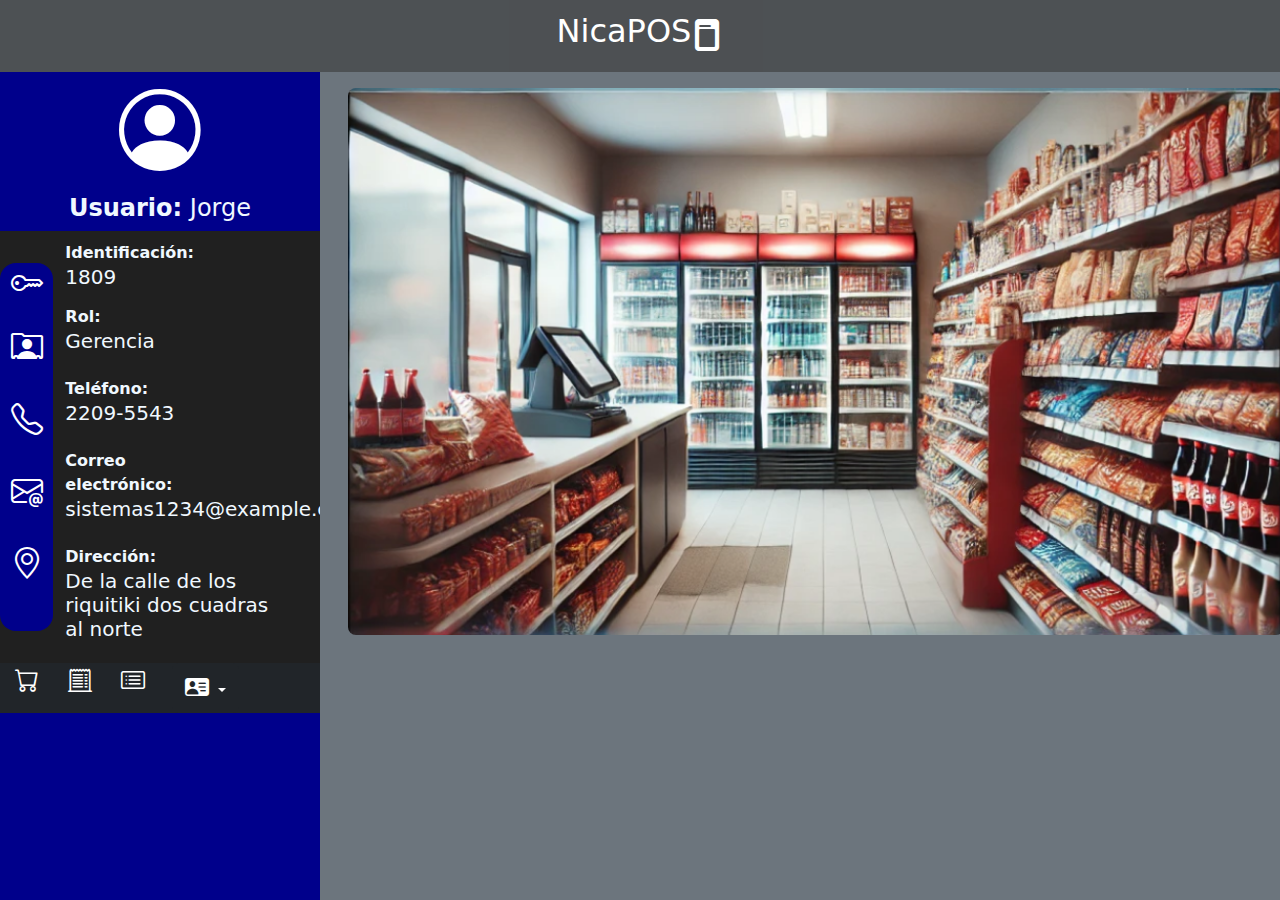
<file: Pages/RolGerenteT.html>
<!DOCTYPE html>
<html lang="en">
<head>
    <meta charset="UTF-8">
    <meta name="viewport" content="width=device-width, initial-scale=1.0">
    <link href="https://cdn.jsdelivr.net/npm/bootstrap@5.3.3/dist/css/bootstrap.min.css" rel="stylesheet" integrity="sha384-QWTKZyjpPEjISv5WaRU9OFeRpok6YctnYmDr5pNlyT2bRjXh0JMhjY6hW+ALEwIH" crossorigin="anonymous">
    <link rel="stylesheet" href="https://cdn.jsdelivr.net/npm/bootstrap-icons@1.11.3/font/bootstrap-icons.min.css">
    <link rel="stylesheet" href="../Style/UIGT.css">
    <link rel="shortcut icon" href="../Images/Icono_del_POS.png" type="image/x-icon">
    <title>Sistema POS</title>
</head>
<body>
    <nav class="bg-dark">
        <a href="../Pages/login.html" class="d-flex flex-row ancla">
            <h3>NicaPOS</h3>
            <i class="bi bi-file-post-fill"></i>
        </a>
    </nav>
    <section class="container-fluid d-flex flex-row">
        <div class="row">
            <div class="col-md-3 col-sm-12 seccionesInfoUser"><!--Primera seccion de informacion de usuario-->
                <div class="row">
                    <div class="col-sm-12"><!--Seccion de info User-->
                        <!--Meter la info segun el JSON que se realizará-->
                        <div class="row">
                            <div class="estiloIcon col-12 d-flex flex-column justify-content-start align-items-center">
                                <i class="bi bi-person-circle" style="font-size: 5.1rem;"></i>
                                <h4><strong>Usuario:</strong> Jorge</h4>
                            </div>
                            <div class="col-12 estiloUser">
                                <div class="row d-flex flex-row justify-content-center align-items-center">
                                    <div class="rounded-4 col-2 estiloIcon d-flex flex-column justify-content-center align-items-center">
                                        <div class="posicionIconos py-3 col-6 d-flex flex-column align-items-center justify-content-center">
                                            <i class="animarIconos fs-2 bi bi-key"></i>
                                        </div>
                                        <div class="posicionIconos pb-4 col-6 d-flex flex-column align-items-center justify-content-center">
                                            <i class="animarIconos fs-2 bi bi-person-rolodex"></i>
                                            <!--Traer el nombre desde el backend (JSON) para que cuando cambie de rol se cambie el usuario que tiene permitido interactuar con el sistema-->
                                        </div>
                                        <div class="posicionIconos pb-4 col-6 d-flex flex-column align-items-center justify-content-center">
                                            <i class="animarIconos fs-2 bi bi-telephone"></i>
                                        </div>
                                        <div class="posicionIconos pb-4 col-6 d-flex flex-column align-items-center justify-content-center">
                                            <i class="animarIconos fs-2 bi bi-envelope-at"></i>
                                        </div>
                                        <div class="posicionIconos pb-4 col-6 d-flex flex-column align-items-center justify-content-center">
                                            <i class="animarIconos fs-2 bi bi-geo-alt"></i>
                                        </div> 
                                    </div>                            
                                    <!------------------------------------------------------------------------------------>
                                    <div class="col-10">
                                        <div class="posicionTexto pt-3 col-8 d-flex flex-column justify-content-between">
                                            <strong>Identificación:</strong><h5> 1809</h5><!--Colocar el id asignado en el documento js-->
                                        </div>
                                        <div class="posicionTexto py-2 col-8 d-flex flex-column justify-content-between">
                                            <strong>Rol:</strong><h5>Gerencia</h5>
                                            <!--Traer el nombre desde el backend (JSON) para que cuando cambie de rol se cambie el usuario que tiene permitido interactuar con el sistema-->
                                        </div>
                                        <div class="posicionTexto py-2 col-8 d-flex flex-column justify-content-between">
                                            <strong>Teléfono:</strong><h5> 2209-5543</h5>
                                        </div>
                                        <div class="posicionTexto py-2 col-8 d-flex flex-column justify-content-between">
                                            <strong>Correo electrónico:</strong><h5> sistemas1234@example.com</h5>
                                        </div>
                                        <div class="posicionTexto py-2 col-md-11 col-12 d-flex flex-column justify-content-between">
                                            <strong>Dirección:</strong><h5> De la calle de los riquitiki dos cuadras al norte</h5>
                                        </div>
                                    </div>                            
                                </div>
                            </div>
                        </div>
                    </div>
                    <div class="col-sm-12 bg-dark"><!--Seccion iconos de lo que puede hacer el usuario-->
                        <div class="row fw-bolder">
                            <div class="col-2 iconosHover text-center rounded">
                                <a href="../Pages/order.html"><abbr title="Realizar venta" class="iconosPointer"><i class="bi bi-cart fs-4"></i></abbr></a>
                            </div>
                            <div class="col-2 iconosHover text-center rounded">
                                <a href="../Pages/Reporte.html"><abbr title="Reporte" class="iconosPointer"><i class="bi bi-receipt-cutoff fs-4"></i></abbr></a>
                            </div>
                            <div class="col-2 iconosHover text-center rounded">
                                <a href="../Pages/Inventario.html"><abbr title="Inventario" class="iconosPointer"><i class="bi bi-card-list fs-4"></i></abbr></a>
                            </div>
                            <div class="col-2 text-center rounded">
                                <div class="dropdown">
                                    <button class="btn btn-dark dropdown-toggle" type="button" data-bs-toggle="dropdown" aria-expanded="false">
                                        <abbr title="Proveedor" class="iconosPointer"><i class="bi bi-person-vcard-fill fs-4"></i></abbr>
                                    </button>
                                    <ul class="dropdown-menu">
                                        <li><a class="dropdown-item" href="#" id="pAI">Todos</a></li><!--Todos: muestra a todos los usuarios que estan activos e inactivos dentro de la BDD-->
                                    </ul>
                                </div>
                            </div>
                        </div>
                    </div>
                </div>
            </div>
            <!--Segunda seccion modulos sobre puestos para que ejecuten la tarea que el usuario desea realizar-->
            <div class="col-md-9 col-sm-12 seccionesInfoUser bg-secondary">
                <div class="row">
                    <div class="col-12" id="imgPOS">
                        <img src="../Images/FondoPrincipalPOS2.png" alt="Fondo del sistema POS" class="img-fluid m-3 rounded-3">
                    </div>
                    <div class="col-12" id="p4"><!--Módulo para visualizar todos los proveedores existentes en el sistema-->
                        <div class="row mb-2">
                            <div class="col-12 d-flex flex-row justify-content-center align-items-center p-2">
                                <img src="../Images/IconoPOS.webp" alt="Logo del sistema POS" style="height: 36vh; width: 25vw;">
                            </div>
                            <div class="col-12">
                                <h2 class="text-center p-2 textoPrincipalCapas">Proveedores: Activos/Inactivos</h2>
                                <form method="post" action="#" enctype="multipart/form-data" target="self" class="row"><!--Este formulario es la fila que contiene a los elementos inputs en donde se recibe la informacion por parte del usuario-->
                                    <div class="col-10">
                                        <table class="table table-dark">
                                            <thead>
                                              <tr><!--Cambiar esta informacion según los datos que se traerán desde la BDD-->
                                                <th>Id</th>
                                                <th>Nombre</th>
                                                <th>Contraseña</th>
                                                <th>Rol</th>
                                                <th>Telefono</th>
                                                <th>Email</th>
                                                <th>Dirección</th>
                                                <th>Estado</th>
                                              </tr>
                                            </thead>
                                            <tbody id="structHTML">

                                            </tbody>
                                          </table>
                                    </div>
                                    <div class="col-2">
                                        <div class="d-grid gap-3 mt-3" style="height: 15vh;">
                                            <button class="btn btn-outline-primary" type="button" id="pActivos">Buscar Activos</button>
                                            <button class="btn btn-outline-danger" type="button" id="pInactivos">Buscar Inactivos</button>
                                        </div>
                                    </div>
                                </form>
                            </div>
                        </div>
                    </div><!--Termina el módulo para la lista de proveedores activos e inactivos-->
                </div>
            </div><!--Cortar-->
        </div>
    </section><!--Fin del módulo de presentacion de la pagina de inicio de sesion-->
    <script src="../Programming/appGT.js"></script>
    <script src="https://cdn.jsdelivr.net/npm/bootstrap@5.3.3/dist/js/bootstrap.bundle.min.js" integrity="sha384-YvpcrYf0tY3lHB60NNkmXc5s9fDVZLESaAA55NDzOxhy9GkcIdslK1eN7N6jIeHz" crossorigin="anonymous"></script>
</body>
</html>
</body>
</html>
</file>
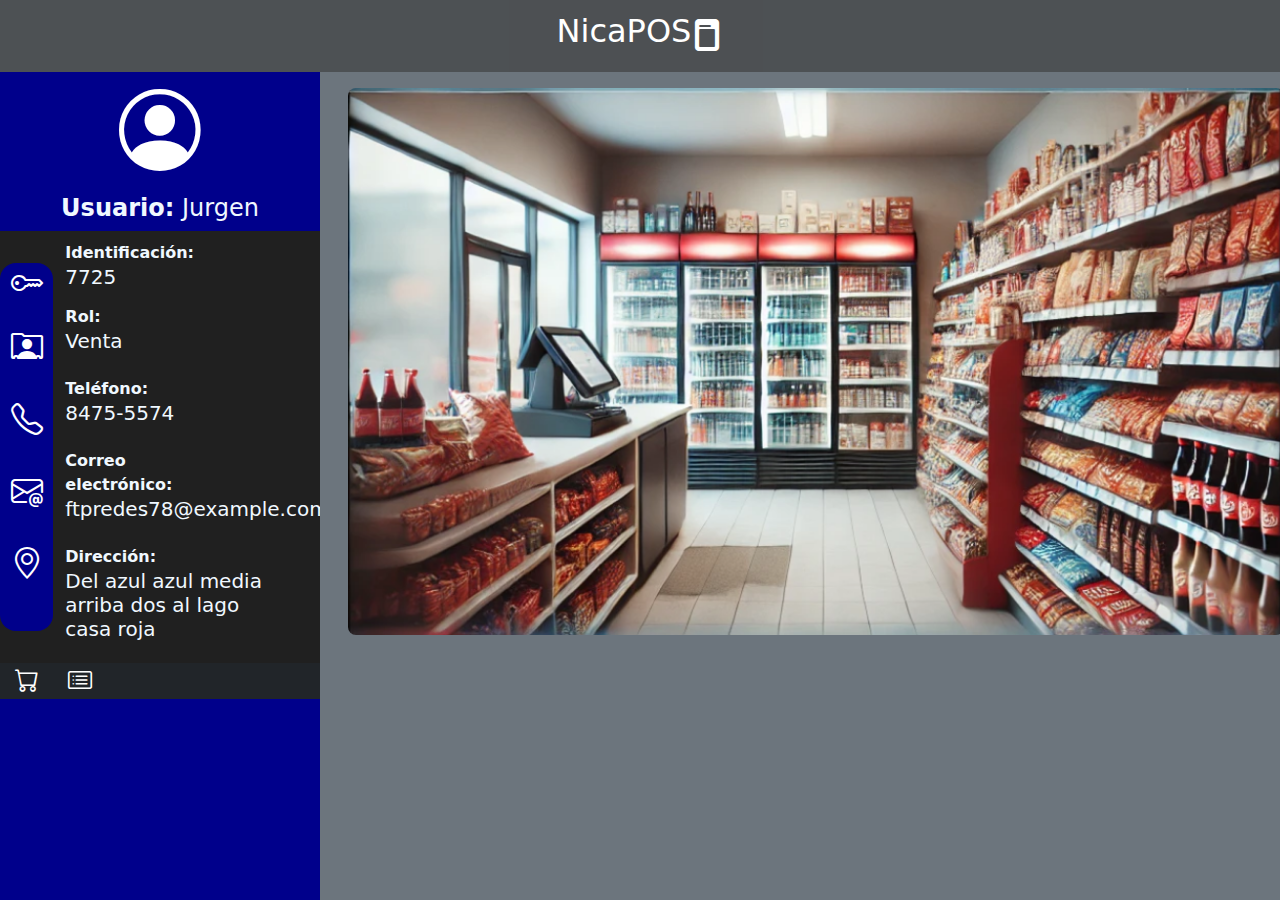
<file: Pages/rolVenta.html>
<!DOCTYPE html>
<html lang="en">
<head>
    <meta charset="UTF-8">
    <meta name="viewport" content="width=device-width, initial-scale=1.0">
    <link href="https://cdn.jsdelivr.net/npm/bootstrap@5.3.3/dist/css/bootstrap.min.css" rel="stylesheet" integrity="sha384-QWTKZyjpPEjISv5WaRU9OFeRpok6YctnYmDr5pNlyT2bRjXh0JMhjY6hW+ALEwIH" crossorigin="anonymous">
    <link rel="stylesheet" href="https://cdn.jsdelivr.net/npm/bootstrap-icons@1.11.3/font/bootstrap-icons.min.css">
    <link rel="stylesheet" href="../Style/UIGT.css">
    <link rel="shortcut icon" href="../Images/Icono_del_POS.png" type="image/x-icon">
    <title>Sistema POS</title>
</head>
<body>
    <nav class="bg-dark">
        <a href="../Pages/login.html" class="d-flex flex-row ancla">
            <h3>NicaPOS</h3>
            <i class="bi bi-file-post-fill"></i>
        </a>
    </nav>
    <section class="container-fluid d-flex flex-row">
        <div class="row">
            <div class="col-md-3 col-sm-12 seccionesInfoUser"><!--Primera seccion de informacion de usuario-->
                <div class="row">
                    <div class="col-sm-12"><!--Seccion de info User-->
                        <!--Meter la info segun el JSON que se realizará-->
                        <div class="row">
                            <div class="estiloIcon col-12 d-flex flex-column justify-content-start align-items-center">
                                <i class="bi bi-person-circle" style="font-size: 5.1rem;"></i>
                                <h4><strong>Usuario:</strong> Jurgen</h4>
                            </div>
                            <div class="col-12 estiloUser">
                                <div class="row d-flex flex-row justify-content-center align-items-center">
                                    <div class="rounded-4 col-2 estiloIcon d-flex flex-column justify-content-center align-items-center">
                                        <div class="posicionIconos py-3 col-6 d-flex flex-column align-items-center justify-content-center">
                                            <i class="animarIconos fs-2 bi bi-key"></i>
                                        </div>
                                        <div class="posicionIconos pb-4 col-6 d-flex flex-column align-items-center justify-content-center">
                                            <i class="animarIconos fs-2 bi bi-person-rolodex"></i>
                                            <!--Traer el nombre desde el backend (JSON) para que cuando cambie de rol se cambie el usuario que tiene permitido interactuar con el sistema-->
                                        </div>
                                        <div class="posicionIconos pb-4 col-6 d-flex flex-column align-items-center justify-content-center">
                                            <i class="animarIconos fs-2 bi bi-telephone"></i>
                                        </div>
                                        <div class="posicionIconos pb-4 col-6 d-flex flex-column align-items-center justify-content-center">
                                            <i class="animarIconos fs-2 bi bi-envelope-at"></i>
                                        </div>
                                        <div class="posicionIconos pb-4 col-6 d-flex flex-column align-items-center justify-content-center">
                                            <i class="animarIconos fs-2 bi bi-geo-alt"></i>
                                        </div> 
                                    </div>                            
                                    <!------------------------------------------------------------------------------------>
                                    <div class="col-10">
                                        <div class="posicionTexto pt-3 col-8 d-flex flex-column justify-content-between">
                                            <strong>Identificación:</strong><h5> 7725</h5><!--Colocar el id asignado en el documento js-->
                                        </div>
                                        <div class="posicionTexto py-2 col-8 d-flex flex-column justify-content-between">
                                            <strong>Rol:</strong><h5> Venta</h5>
                                            <!--Traer el nombre desde el backend (JSON) para que cuando cambie de rol se cambie el usuario que tiene permitido interactuar con el sistema-->
                                        </div>
                                        <div class="posicionTexto py-2 col-8 d-flex flex-column justify-content-between">
                                            <strong>Teléfono:</strong><h5> 8475-5574</h5>
                                        </div>
                                        <div class="posicionTexto py-2 col-8 d-flex flex-column justify-content-between">
                                            <strong>Correo electrónico:</strong><h5> ftpredes78@example.com</h5>
                                        </div>
                                        <div class="posicionTexto py-2 col-md-11 col-12 d-flex flex-column justify-content-between">
                                            <strong>Dirección:</strong><h5> Del azul azul media arriba dos al lago casa roja</h5>
                                        </div>
                                    </div>                            
                                </div>
                            </div>
                        </div>
                    </div>
                    <div class="col-sm-12 bg-dark"><!--Seccion iconos de lo que puede hacer el usuario-->
                        <div class="row fw-bolder">
                            <div class="col-2 iconosHover text-center rounded">
                                <a href="../Pages/order.html"><abbr title="Realizar venta" class="iconosPointer"><i class="bi bi-cart fs-4"></i></abbr></a>
                            </div>
                            <div class="col-2 iconosHover text-center rounded">
                                <a href="../Pages/Inventario.html"><abbr title="Inventario" class="iconosPointer"><i class="bi bi-card-list fs-4"></i></abbr></a>
                            </div>
                        </div>
                    </div>
                </div>
            </div>
            <!--Segunda seccion modulos sobre puestos para que ejecuten la tarea que el usuario desea realizar-->
            <div class="col-md-9 col-sm-12 seccionesInfoUser bg-secondary">
                <div class="row">
                    <div class="col-12">
                        <img src="../Images/FondoPrincipalPOS2.png" alt="Fondo del sistema POS" class="img-fluid m-3 rounded-3">
                    </div>
                </div>
            </div><!--Cortar-->
        </div>
    </section><!--Fin del módulo de presentacion de la pagina de inicio de sesion-->
    <script src="https://cdn.jsdelivr.net/npm/bootstrap@5.3.3/dist/js/bootstrap.bundle.min.js" integrity="sha384-YvpcrYf0tY3lHB60NNkmXc5s9fDVZLESaAA55NDzOxhy9GkcIdslK1eN7N6jIeHz" crossorigin="anonymous"></script>
</body>
</html>
</file>
<file: Style/main.css>
*{
    padding: 0%;
    margin: 0%;
    box-sizing: border-box;
}
nav{
    background-color:rgb(18,136,171);
    opacity: 0.8;
    color:white;
    display: flex;
    flex-flow: row wrap;
    height: 8vh;
    justify-content:center;
    align-items: center;
    align-content: space-around;
}
nav>.ancla{
    text-decoration:none;
}
nav>.ancla>h3{
    color:white;
    font-size: 2rem;
}
i{
    color: white;
    font-size: 2rem;
}

section{
    height: 92vh;
    background: darkblue;
    /*overflow:hidden;*/
}
/*Secciones de igual tamaño*/
.seccionesInfoUser{
    height: 92vh;
    overflow: auto;
}

/*Sección de los iconos de la primera columna*/
.animarIconos{
    transition-property: color;
    transition-duration: 0.7s;
    cursor: pointer;
}
.animarIconos:hover{/*Revisar ya que no funciona este efecto ver porque*/
    color:rgb(8, 90, 16) !important;
}
.posicionIconos{
    position:relative;
    bottom: 1.2rem;
}
.posicionTexto{
    position:relative;
    bottom: 0.4rem;
}
/*Aca finaliza la seccion de los iconos*/
/*Estilo de la info de usuario*/
.estiloUser{
    background-color: rgb(32, 32, 32);
    color: aliceblue;
}

.estiloIcon{
    background-color:darkblue; 
    color:aliceblue;
}
/*-----------------------------------------*/
/*Seccion de iconos donde el usuario realiza la tarea que el quiera*/
.iconosPointer{
    cursor: pointer !important; 
}
.iconosHover:hover{
    background-color: rgb(70, 69, 69);
}

/*Sección de interponer las interfaces*/
.textoPrincipalCapas
{
    color:white;
}

#ui2{
    display: none;
}
#ui3{
    display: none;
}
#ui4{
    display: none;
}



#p1{
    display: none;
}
#p2{
    display: none;    
}
#p3{
    display: none;    
}
#p4{
    display: none;    
}
</file>
<file: Style/mainLogin.css>
@import url('https://fonts.googleapis.com/css2?family=Barlow:ital,wght@0,100;0,200;0,300;0,400;0,500;0,600;0,700;0,800;0,900;1,100;1,200;1,300;1,400;1,500;1,600;1,700;1,800;1,900&family=Raleway:ital,wght@0,100..900;1,100..900&display=swap');

*{
    margin: 0;
    padding: 0;
    border: 0;
    font-size: 100%;
    box-sizing: border-box;
}


h1,h2,h3,h4,h5, small, th,td,p{
    font-family: Barlow;
}
body{
    background-color: #FFF8E9;
}
.container{
    width: 98%;
    margin: 0 auto;
    /* outline: 1px solid red; */
}
.navy-header{
    background-color: darkblue;
}
.navy{
    display: flex;
    justify-content: space-between;
    align-items: center;
    height: 10vh;
}


.navy-icons{
    color: aliceblue;
    font-size: 32px;
}
.main-panel{
    height: 90vh;
    display: flex;
}

.item-panel{
    width:70%;
    height: inherit;
    display: flex;
    flex-direction: column;
    padding: 16px;
}

.order-panel{
    width: 30%;
    height: inherit;
}


/* Item Panel sections */

/* menu section */

.menu{
    width: 100%;
    height: auto;
    /* outline: 1px solid red; */
    margin-bottom: 8px;
    display: grid;
    grid-template-columns: repeat(4,1fr);
    gap: 16px;
}




/* item section */
#itemList{
    width: 100%;
    height: auto;
    /* outline: 1px solid red; */
    margin-top: 8px;
    display: none;
    grid-template-columns: repeat(4,1fr);
    grid-template-rows: repeat(4,1fr);
    overflow-y: scroll;
    gap: 16px;
}

.item::-webkit-scrollbar{
    display: none;
}
/* card */


.card{
    
    display: flex;
    flex-direction: column;
    align-items: center;
    text-align: center;
    justify-content: center;
    box-shadow: 3px 3px 8px  #FBB03B;   
}

.card button{
    width: 100%;
    border-radius: 8px;
    cursor: pointer;
}
.card-tittle{
    padding: 16px 0;
    text-align: center;
    background-color: aliceblue;
    color: #F77C16;
    font-size: 1.5em;
    letter-spacing: 1px;
    
}

.item-card{
    width: 100%;
    height: 240px;
    margin: 0 auto;
    text-align: center;
    background-color: aliceblue;
    border-radius: 8px;
    box-shadow: 3px 3px 8px  #FBB03B;
    color: #F77C16;
    font-size: 1.2em;
    letter-spacing: 1px;
}
.item-card:hover{
    cursor: pointer;

}

.item-img{
    background-image: url(/src/img/default.png);
    background-position: center;
    background-repeat: no-repeat;
    background-size:cover ;
    width: 100%;
    height: 80%;
    display: flex;
}

.changeQty-container{
    width: 100%;
    height: auto;
    align-content: center;
    justify-content: center;
    background-color: rgba(0, 0, 0, 45%);
    display: none;
   
}
.changeQty{
    margin-bottom: 0.5em;
}
.changeQty-btn{
    width: 40px;
    height: 40px;
    border-radius: 8px;
    color: aliceblue;
}
.changeQty-in{
    width: 64px;
    height: 40px;
    border-radius: 8px;
    text-align: center;
    margin: 0 4px;
}
#minus{
    background-color: #006edc;
}
#plus{
    background-color: #E71D36;

}
.changeQty-submit{
    width:40%;
    height: 40px;
    border-radius: 8px;
    color: aliceblue;
    background-color: #006edc;
}
</file>
<file: Style/login.css>
@import url('https://fonts.googleapis.com/css2?family=Barlow:ital,wght@0,100;0,200;0,300;0,400;0,500;0,600;0,700;0,800;0,900;1,100;1,200;1,300;1,400;1,500;1,600;1,700;1,800;1,900&family=Raleway:ital,wght@0,100..900;1,100..900&display=swap');

::selection{
    background-color: grey;
}

.loginForm{
    margin: 0 auto;
    display: flex;
    flex-direction: column;
    width: 40vw;
    background-color:darkblue;
    text-align: center;
    height: 60vh;
    justify-content: space-evenly;
    padding: 24px;
    box-shadow: 10px 5px 3rem gray ;
    color: aliceblue;
    border-radius:12px;
    align-items: center;
}
.toggle-pw{
    color: black;
}
#pin{
    border: 1px solid #0080ff;
    border-radius: 3px;
    height: 80px;
    text-align: center;
    width: 520px;

}
#pin::placeholder{
    padding: 0 16px;
    font-weight: 400;
    color: rgb(92, 91, 91);
}

input[type="password" i] {
    -webkit-text-security: disc !important;
    padding-block: 1px;
    padding-inline: 2px;
    font-size: 36px;
    color:black;
    font-weight: 700;
}
.tittle{
    font-size:3rem;
    font-weight: bolder;
    font-family:'Times New Roman', Times, serif;
    letter-spacing: 1px;
    font-weight: 400;
}
#submit-btn{
    background: none;
    border-radius: 3px;
    height: 48px;
    color: aliceblue;
    letter-spacing: 1px;
    font-size: 2em;
    font-weight: 500;
    opacity: 0.7;
    transition:opacity 1s;
}

#submit-btn:hover{
    cursor: pointer;
    opacity: 1;
    padding: 7px;
    line-height: 4px;
    border:solid white 2px;
}
#submit-btn:active{
    transform: scale(0.9);
}
.main-panel{
    align-content: center;
    align-items: center;
    background-image: url(../Images/bg-login.jpg);
    background-position: center;
    background-size: cover;
    background-repeat: no-repeat;
}

.ojo{
    position:relative;
    bottom: 6rem;
    left:12rem;
}
/*
begintrasaction
begin try

commit trasaction;

end try
begin catch
rollback trasaction
end catch
*/
</file>
<file: Style/estInven.css>
::selection{
    background-color: darkblue;
    color: tomato;
}
.nav{
    background-color: skyblue;
}

i{
    font-size:1.6rem;
    color: aliceblue;
}
#fondo:hover{
    transform: rotate(55deg);
}
.color{
    padding: 25px;
}
/*Primera columna*/
.imgColor{
    cursor:pointer;
    filter: grayscale(0%);
    user-select: none;
}
.imgColor:active{
    filter: grayscale(80%);
    transform: scale(0.9);
}
/*Segunda columna*/
.col-sm-11.col-lg-7{
    cursor: pointer;
    max-height: 88vh;
    overflow:auto;
}
.card-img-top{
    width: 100%;
    height:25vh;
    user-select: none;
}
.img{
    user-select: none;
    width: 100%;
    max-height: 40%;
}

.contadores:active{
    transform:scale(0.9);
}
.brd{
 border-width: 1.5px;
 border-color:rgb(182, 183, 185) ;
 border-style: solid;   
 padding: 9px 0px;
}
.btn{
    width: 100%;
}

/*Media queries para las imagenes de clasificación*/
@media (max-width:550px) {
/*Imagen de la primera columna*/
.imgColor{
    width:97%;
    height:95%;
}
.querydiv{
    display:flex !important;
    flex-direction:row !important;
    margin-bottom:1rem;
  }  
}
</file>
<file: Style/reporte.css>
*{
    padding: 0%;
    margin: 0%;
    box-sizing: border-box;
}
/*Estilos de la barra de navegación*/
nav{
    background:skyblue;
    color:white;
    display: flex;
    flex-flow: row wrap;
    height: 10vh;
    align-items: center;
    align-content: space-around;
}
nav>.ancla{
    text-decoration:none
}
nav>.ancla>h3{
    color:white;
    font-size: 2rem;
}
i{
    color: white;
    font-size: 2rem;
}

.reporte{
    cursor: pointer;
    max-height: 90vh;
    overflow:auto;
}
</file>
<file: Style/UIGT.css>
*{
    padding: 0%;
    margin: 0%;
    box-sizing: border-box;
}
nav{
    background-color:rgb(18,136,171);
    opacity: 0.8;
    color:white;
    display: flex;
    flex-flow: row wrap;
    height: 8vh;
    justify-content:center;
    align-items: center;
    align-content: space-around;
}
nav>.ancla{
    text-decoration:none;
}
nav>.ancla>h3{
    color:white;
    font-size: 2rem;
}
i{
    color: white;
    font-size: 2rem;
}

section{
    height: 92vh;
    background: darkblue;
    /*overflow:hidden;*/
}
/*Secciones de igual tamaño*/
.seccionesInfoUser{
    height: 92vh;
    overflow: auto;
}

/*Sección de los iconos de la primera columna*/
.animarIconos{
    transition-property: color;
    transition-duration: 0.7s;
    cursor: pointer;
}
.animarIconos:hover{/*Revisar ya que no funciona este efecto ver porque*/
    color:rgb(8, 90, 16) !important;
}
.posicionIconos{
    position:relative;
    bottom: 1.2rem;
}
.posicionTexto{
    position:relative;
    bottom: 0.4rem;
}
/*Aca finaliza la seccion de los iconos*/
/*Estilo de la info de usuario*/
.estiloUser{
    background-color: rgb(32, 32, 32);
    color: aliceblue;
}

.estiloIcon{
    background-color:darkblue; 
    color:aliceblue;
}
/*-----------------------------------------*/
/*Seccion de iconos donde el usuario realiza la tarea que el quiera*/
.iconosPointer{
    cursor: pointer !important; 
}
.iconosHover:hover{
    background-color: rgb(70, 69, 69);
}

#p4{
    display:none;
}
</file>
